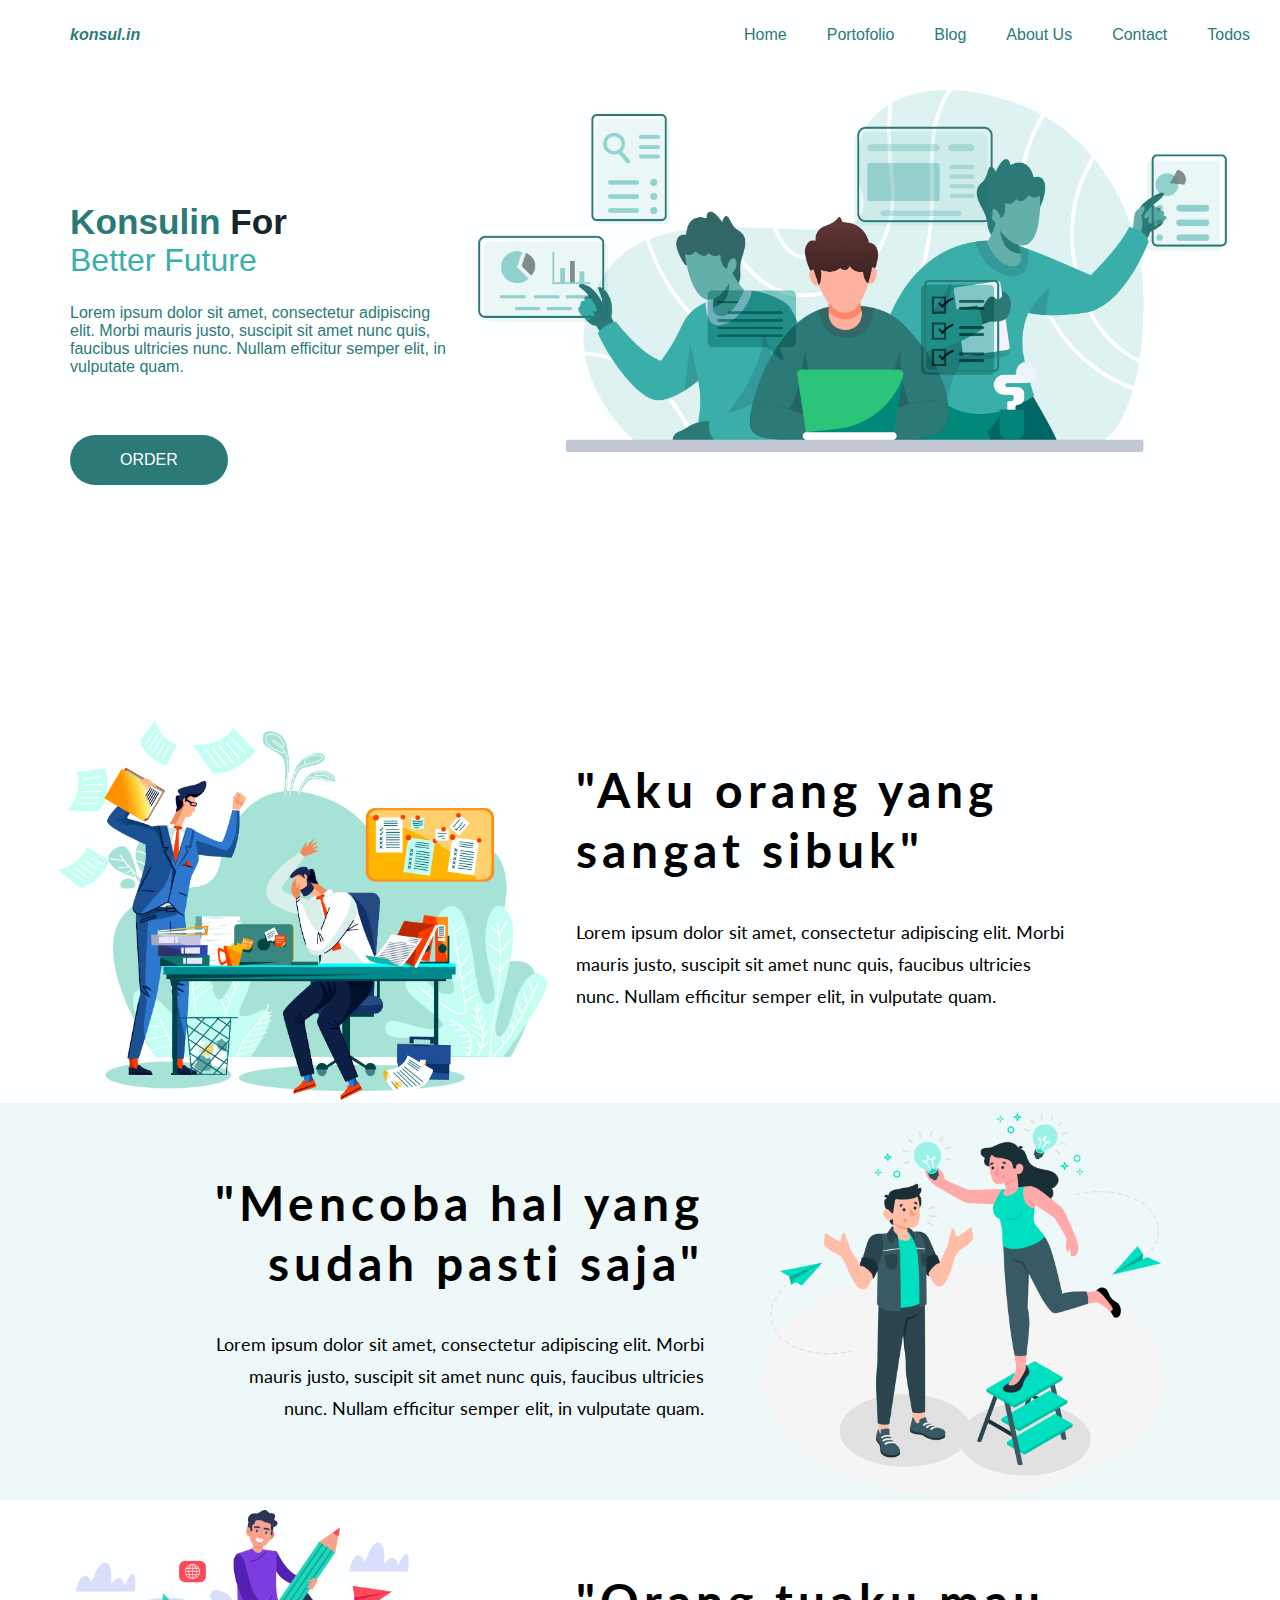
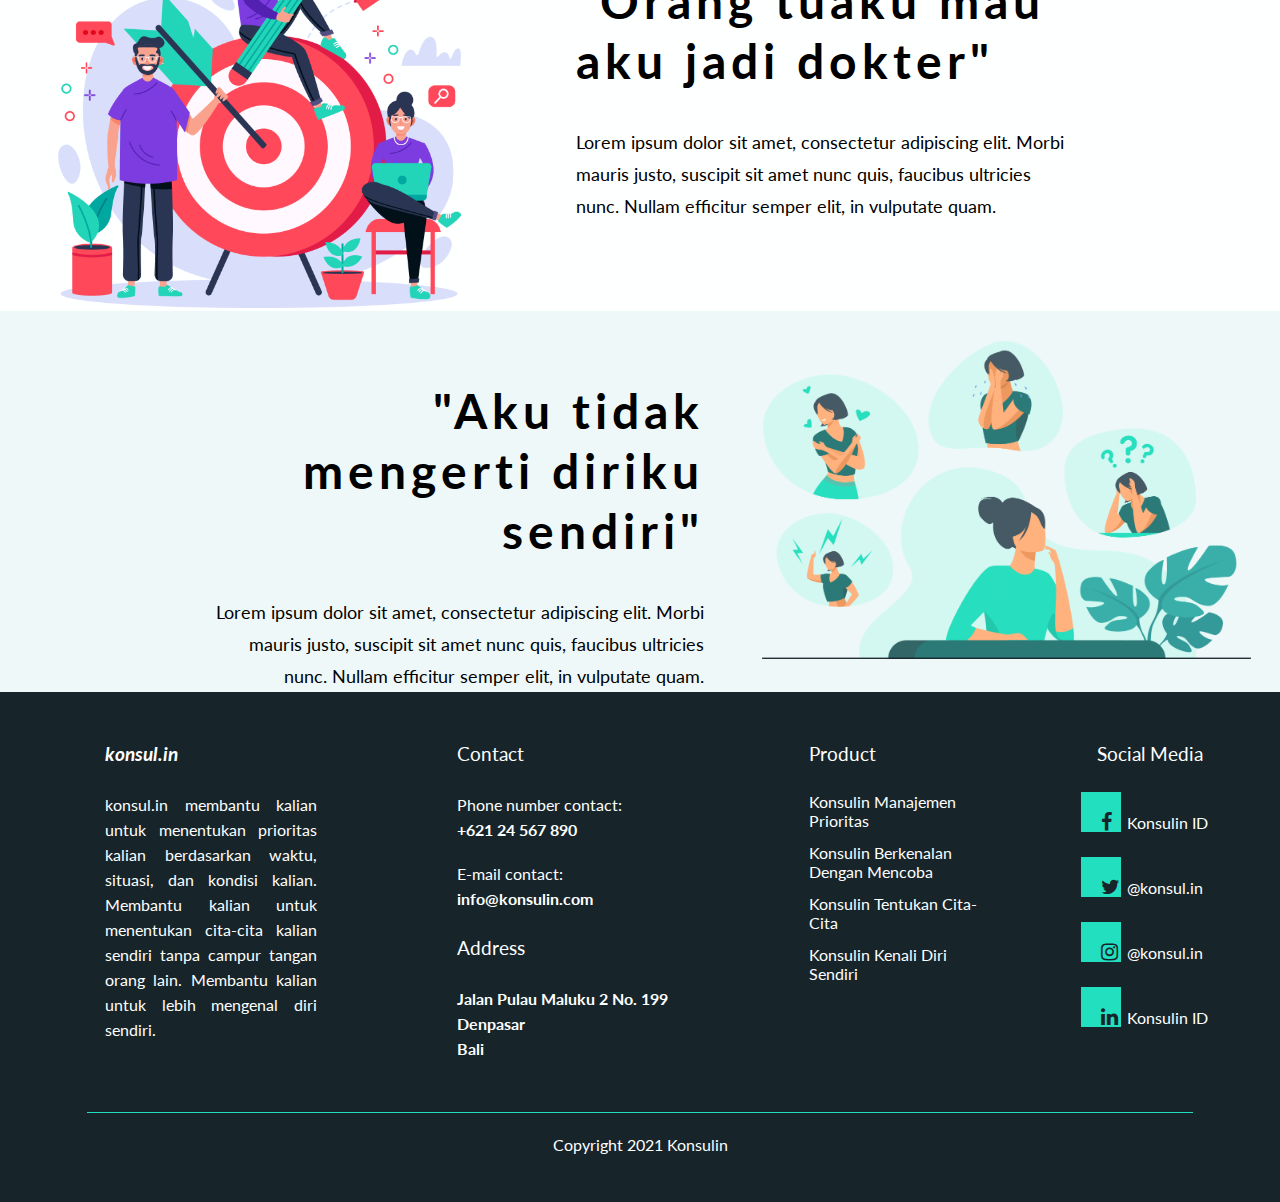
<file: index.html>
<!DOCTYPE html>
<html>
    <head>
        <title>Konsulin</title>
        <link rel="stylesheet" href="assets/styles/style.css">
        <link href="https://fonts.googleapis.com/css2?family=Open+Sans&display=swap" rel="stylesheet">
        <link rel="stylesheet" href="https://cdnjs.cloudflare.com/ajax/libs/font-awesome/4.7.0/css/font-awesome.min.css">
        <link href="https://fonts.googleapis.com/css2?family=Lato&display=swap" rel="stylesheet">
        <meta name="viewport" content="width=device-width, initial-scale=1">
    </head>
    <body>
        <!-- The Modal -->
        <div id="myModal" class="modal">
            <!-- Modal content -->
                <div class="modal-content">
                    <span class="close">&times;</span>
                    <h1 class="popup-title">FLASH SALE</h1>
                    <div class="container-card">
                        <div class="card">
                            <div class="card-image">
                                <img src="assets/images/priority.png">
                            </div>
                            <div class="card-section">
                                <h3>Konsulin Manajemen Prioritas</h3>
                                <br>
                                <p>
                                    Pertemuan 2x Seminggu Selama 1 Bulan
                                </p>
                                <p>
                                    Harga Rp. 199.990
                                </p>
                            </div>
                            <div class="card-button">
                                <p>Order Sekarang</p>
                            </div>
                        </div>
                        <div class="card">
                            <div class="card-image">
                                <img src="assets/images/magic-ball.png">
                            </div>
                            <div class="card-section">
                                <h3>Konsulin Penyusunan Masa Depan</h3>
                                <br>
                                <p>
                                    Pertemuan 2x Seminggu Selama 1 Bulan
                                </p>
                                <p>
                                    Harga Rp. 199.990
                                </p>
                            </div>
                            <div class="card-button">
                                <p>Order Sekarang</p>
                            </div>
                        </div>
                        <div class="card">
                            <div class="card-image">
                                <img src="assets/images/mirror.png">
                            </div>
                            <div class="card-section">
                                <h3>Konsulin Pengenalan Diri</h3>
                                <br>
                                <p>
                                    Pertemuan 2x Seminggu Selama 1 Bulan
                                </p>
                                <p>
                                    Harga Rp. 199.990
                                </p>
                            </div>
                            <div class="card-button">
                                <p>Order Sekarang</p>
                            </div>
                        </div>
                    </div>
                </div>
        </div>
  
  </div>
        <header>
            <nav class="navbar">
                <span class="hamburger-icon" id="hamburger-icon-id">
                    <i class="fa fa-bars"></i>
                </span>
                <a href="#" class="logo-company"><em><strong>konsul.in</strong></em></a>
                <ul class="main-nav" id="main-nav-id">
                    <li>
                        <a href="index.html" class="nav-links">Home</a>
                    </li>
                    <li>
                        <a href="portofolio.html" class="nav-links">Portofolio</a>
                    </li>
                    <li>
                        <a href="blog.html"class="nav-links">Blog</a>
                    </li>
                    <li>
                        <a href="about-us.html" class="nav-links">About Us</a>
                    </li>
                    <li>
                        <a href="contact-us.html" class="nav-links">Contact</a>
                    </li>
                    <li>
                        <a href="todos-app.html"class="nav-links">Todos</a>
                    </li>
                </ul>
            </nav>
            <div class="jumbotron">
                <div class="container-column">
                    <div class="column-content">
                        <p class="title-header">Konsulin <span class="tosca-color">For</span></p>
                        <p class="title-header font-tipis tosca-light-color">Better Future</p>
                        <p>Lorem ipsum dolor sit amet, consectetur adipiscing elit. Morbi mauris justo, suscipit 
                            sit amet nunc quis, faucibus ultricies nunc. Nullam efficitur semper elit, in vulputate quam. 
                        </p>
                    </div>
                    <div class="column-button">
                        <button class="button" id="btn-order">ORDER</button>
                    </div>
                </div>
                <div class="image-jumbotron">
                    <img src="assets/images/multitask-header-image.png" alt="Header Image" class="img-header">
                </div>
            </div>
        </header>

        <main> 
            <div class="container-problem">
                <article class="problem-article-odd">
                    <div class="problem-article-odd-image">
                        <img class="image-main-problem image-main-problem-bigger" src="assets/images/busy-people.png" alt="Orang yang sibuk">
                    </div> 
                    <div class="problem-article-odd-content">
                        <div class="title-section">
                            <p class="title-header bigger-text">"Aku orang yang sangat sibuk"</p>
                        </div>
                        <div class="content-section">
                            <p>Lorem ipsum dolor sit amet, consectetur adipiscing elit. Morbi mauris justo, suscipit 
                                sit amet nunc quis, faucibus ultricies nunc. Nullam efficitur semper elit, in vulputate quam. 
                            </p>
                        </div>
                    </div>
                </article>
    
                <article class="problem-article-even"> 
                    <div class="problem-article-even-content">
                        <div class="title-section">
                            <p class="title-header bigger-text">"Mencoba hal yang sudah pasti saja"</p>
                        </div>
                        <div class="content-section">
                            <p>Lorem ipsum dolor sit amet, consectetur adipiscing elit. Morbi mauris justo, suscipit 
                                sit amet nunc quis, faucibus ultricies nunc. Nullam efficitur semper elit, in vulputate quam. 
                            </p>
                        </div>
                    </div>
                    <div class="problem-article-even-image">
                        <img class="image-main-problem" src="assets/images/afraid-people.png" alt="Orang yang penakut">
                    </div> 
                </article>
    
                <article class="problem-article-odd"> 
                    <div class="problem-article-odd-image">
                        <img class="image-main-problem" src="assets/images/our-goal.png" alt="Orang menentukan mimpi">
                    </div> 
                    <div class="problem-article-odd-content">
                        <div class="title-section">
                            <p class="title-header bigger-text">"Orang tuaku mau aku jadi dokter"</p>
                        </div>
                        <div class="content-section">
                            <p>Lorem ipsum dolor sit amet, consectetur adipiscing elit. Morbi mauris justo, suscipit 
                                sit amet nunc quis, faucibus ultricies nunc. Nullam efficitur semper elit, in vulputate quam. 
                            </p>
                        </div>
                    </div>
                </article>
                
                <article class="problem-article-even"> 
                    <div class="problem-article-even-content">
                        <div class="title-section">
                            <p class="title-header bigger-text">"Aku tidak mengerti diriku sendiri"</p>
                        </div>
                        <div class="content-section">
                            <p>Lorem ipsum dolor sit amet, consectetur adipiscing elit. Morbi mauris justo, suscipit 
                                sit amet nunc quis, faucibus ultricies nunc. Nullam efficitur semper elit, in vulputate quam. 
                            </p>
                        </div>
                    </div>
                    <div class="problem-article-even-image">
                        <img class="image-main-problem image-main-problem-bigger" src="assets/images/who-i-am-1.png" alt="Orang tidak mengenali dirinya sendiri">
                    </div> 
                </article>
            </div>
        </main>

        <footer>
            <div class="container-header-flex" id="contact-us">
                <div class="footer-about-contact">
                    <div class="flex-row">
                        <div class="card-section">
                            <h3 class="white-color logo-company"><em><strong>konsul.in</strong></em></h3>
                            <br>
                            <p>
                                konsul.in membantu kalian untuk menentukan prioritas kalian berdasarkan waktu, situasi, dan 
                                kondisi kalian. Membantu kalian untuk menentukan cita-cita kalian sendiri tanpa campur tangan 
                                orang lain. Membantu kalian untuk lebih mengenal diri sendiri.
                            </p>
                        </div>
                    </div>
                    <div class="flex-row">
                        <div class="card-section">
                            <h3 class="white-color logo-company">Contact</h3>
                            <br>
                            <p>Phone number contact:</p>
                            <p><strong>+621 24 567 890</strong></p>
                            <br>
                            <p>E-mail contact:</p>
                            <p><strong>info@konsulin.com</strong></p>
                            <h3 class="white-color logo-company">Address</h3>
                            <br>
                            <p><strong>Jalan Pulau Maluku 2 No. 199</strong></p>
                            <p><strong>Denpasar</strong></p>
                            <p><strong>Bali</strong></p>
                        </div>
                    </div>
                </div>
                <div class="footer-product-sosmed">
                    <div class="flex-row">
                        <div class="card-section">
                            <h3 class="white-color logo-company">Product</h3>
                            <br>
                            <ul class="product-list">
                                <li>
                                    <a href="#">Konsulin Manajemen Prioritas</a>
                                </li>
                                <li>
                                    <a href="#">Konsulin Berkenalan Dengan Mencoba</a>
                                </li>
                                <li>
                                    <a href="#">Konsulin Tentukan Cita-Cita</a>
                                </li>
                                <li>
                                    <a href="#">Konsulin Kenali Diri Sendiri</a>
                                </li>
                            </ul>
                        </div>
                    </div>
                    <div class="flex-row">
                        <div class="card-section">
                            <h3 class="white-color logo-company">Social Media</h3>
                            <div class="footer-icon">
                                <a href="#" class="footers-icon"><i class="fa fa-facebook"></i> Konsulin ID</a>
                                <a href="#" class="footers-icon"><i class="fa fa-twitter"></i> @konsul.in</a>
                                <a href="#" class="footers-icon"><i class="fa fa-instagram"></i> @konsul.in</a>
                                <a href="#" class="footers-icon"><i class="fa fa-linkedin"></i> Konsulin ID</a>
                            </div>
                            <div class="footer-icon-mobile">
                                <a href="#" class="footers-icon"><i class="fa fa-facebook"></i></a>
                                <a href="#" class="footers-icon"><i class="fa fa-twitter"></i></a>
                                <a href="#" class="footers-icon"><i class="fa fa-instagram"></i></a>
                                <a href="#" class="footers-icon"><i class="fa fa-linkedin"></i></a>
                            </div>
                        </div>
                         
                    </div>
                </div>
            </div>
            <div class="bottom-footer">
                <div class="border-top">
                    <p>Copyright 2021 Konsulin</p>
                </div>
            </div> 
        </footer>
    <script src="assets/script/script.js"></script>
    </body>
</html>
</file>
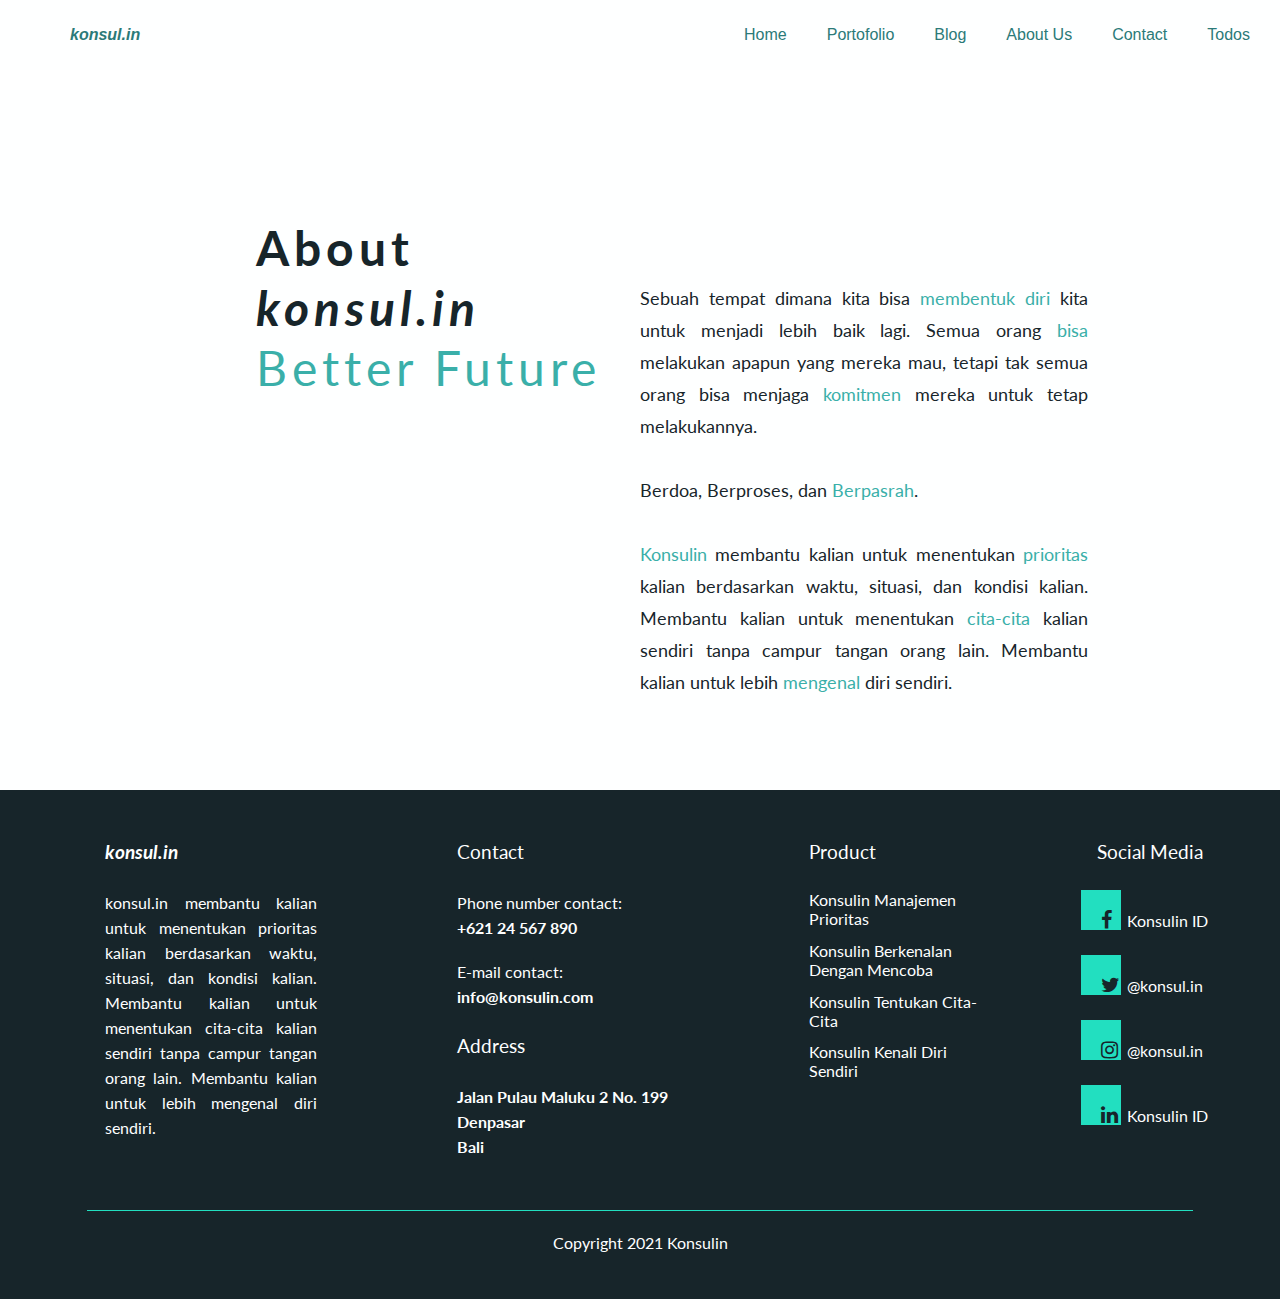
<file: about-us.html>
<!DOCTYPE html>
<html>
    <head>
        <title>Konsulin</title>
        <link rel="stylesheet" href="assets/styles/style.css">
        <link href="https://fonts.googleapis.com/css2?family=Open+Sans&display=swap" rel="stylesheet">
        <link rel="stylesheet" href="https://cdnjs.cloudflare.com/ajax/libs/font-awesome/4.7.0/css/font-awesome.min.css">
        <link href="https://fonts.googleapis.com/css2?family=Lato&display=swap" rel="stylesheet">
        <meta name="viewport" content="width=device-width, initial-scale=1">
    </head>
    <body>
        <header>
            <nav class="navbar">
                <span class="hamburger-icon" id="hamburger-icon-id">
                    <i class="fa fa-bars"></i>
                </span>
                <a href="#" class="logo-company"><em><strong>konsul.in</strong></em></a>
                <ul class="main-nav" id="main-nav-id">
                    <li>
                        <a href="index.html" class="nav-links">Home</a>
                    </li>
                    <li>
                        <a href="portofolio.html" class="nav-links">Portofolio</a>
                    </li>
                    <li>
                        <a href="blog.html"class="nav-links">Blog</a>
                    </li>
                    <li>
                        <a href="about-us.html" class="nav-links">About Us</a>
                    </li>
                    <li>
                        <a href="contact-us.html" class="nav-links">Contact</a>
                    </li>
                    <li>
                        <a href="todos-app.html"class="nav-links">Todos</a>
                    </li>
                </ul>
            </nav>
        </header>
        <main>
            <div class="about-container">
                <div class="title-section">
                    <p class="title-header tosca-color bigger-text">About <br><em>konsul.in</em></p>
                    <p class="title-header font-tipis tosca-light-color bigger-text">Better Future</p>
                </div>
                <div class="content-section">
                    <p class="tosca-color">
                        Sebuah tempat dimana kita bisa <span class="tosca-light-color">membentuk diri</span> kita untuk 
                        menjadi lebih baik lagi. Semua orang <span class="tosca-light-color">bisa</span> melakukan apapun 
                        yang mereka mau, tetapi tak semua orang bisa menjaga <span class="tosca-light-color">komitmen</span> 
                        mereka untuk tetap melakukannya. 
                    </p>
                    <br>
                    <p class="tosca-color">
                        Berdoa, Berproses, dan <span class="tosca-light-color">Berpasrah</span>.
                    </p>
                    <br>
                    <p class="tosca-color">
                        <span class="tosca-light-color">Konsulin</span> membantu kalian untuk menentukan <span class="tosca-light-color">
                        prioritas</span> kalian berdasarkan waktu, situasi, dan kondisi kalian. Membantu kalian untuk menentukan 
                        <span class="tosca-light-color">cita-cita</span> kalian sendiri tanpa campur tangan orang lain. 
                        Membantu kalian untuk lebih <span class="tosca-light-color">mengenal</span> diri sendiri.
                    </p>
                </div>
            </div>
        </main>
        <footer>
            <div class="container-header-flex" id="contact-us">
                <div class="footer-about-contact">
                    <div class="flex-row">
                        <div class="card-section">
                            <h3 class="white-color logo-company"><em><strong>konsul.in</strong></em></h3>
                            <br>
                            <p>
                                konsul.in membantu kalian untuk menentukan prioritas kalian berdasarkan waktu, situasi, dan 
                                kondisi kalian. Membantu kalian untuk menentukan cita-cita kalian sendiri tanpa campur tangan 
                                orang lain. Membantu kalian untuk lebih mengenal diri sendiri.
                            </p>
                        </div>
                    </div>
                    <div class="flex-row">
                        <div class="card-section">
                            <h3 class="white-color logo-company">Contact</h3>
                            <br>
                            <p>Phone number contact:</p>
                            <p><strong>+621 24 567 890</strong></p>
                            <br>
                            <p>E-mail contact:</p>
                            <p><strong>info@konsulin.com</strong></p>
                            <h3 class="white-color logo-company">Address</h3>
                            <br>
                            <p><strong>Jalan Pulau Maluku 2 No. 199</strong></p>
                            <p><strong>Denpasar</strong></p>
                            <p><strong>Bali</strong></p>
                        </div>
                    </div>
                </div>
                <div class="footer-product-sosmed">
                    <div class="flex-row">
                        <div class="card-section">
                            <h3 class="white-color logo-company">Product</h3>
                            <br>
                            <ul class="product-list">
                                <li>
                                    <a href="#">Konsulin Manajemen Prioritas</a>
                                </li>
                                <li>
                                    <a href="#">Konsulin Berkenalan Dengan Mencoba</a>
                                </li>
                                <li>
                                    <a href="#">Konsulin Tentukan Cita-Cita</a>
                                </li>
                                <li>
                                    <a href="#">Konsulin Kenali Diri Sendiri</a>
                                </li>
                            </ul>
                        </div>
                    </div>
                    <div class="flex-row">
                        <div class="card-section">
                            <h3 class="white-color logo-company">Social Media</h3>
                            <div class="footer-icon">
                                <a href="#" class="footers-icon"><i class="fa fa-facebook"></i> Konsulin ID</a>
                                <a href="#" class="footers-icon"><i class="fa fa-twitter"></i> @konsul.in</a>
                                <a href="#" class="footers-icon"><i class="fa fa-instagram"></i> @konsul.in</a>
                                <a href="#" class="footers-icon"><i class="fa fa-linkedin"></i> Konsulin ID</a>
                            </div>
                            <div class="footer-icon-mobile">
                                <a href="#" class="footers-icon"><i class="fa fa-facebook"></i></a>
                                <a href="#" class="footers-icon"><i class="fa fa-twitter"></i></a>
                                <a href="#" class="footers-icon"><i class="fa fa-instagram"></i></a>
                                <a href="#" class="footers-icon"><i class="fa fa-linkedin"></i></a>
                            </div>
                        </div>
                         
                    </div>
                </div>
            </div>
            <div class="bottom-footer">
                <div class="border-top">
                    <p>Copyright 2021 Konsulin</p>
                </div>
            </div> 
        </footer>
    <script src="assets/script/script.js"></script>
    </body>
</html>
</file>
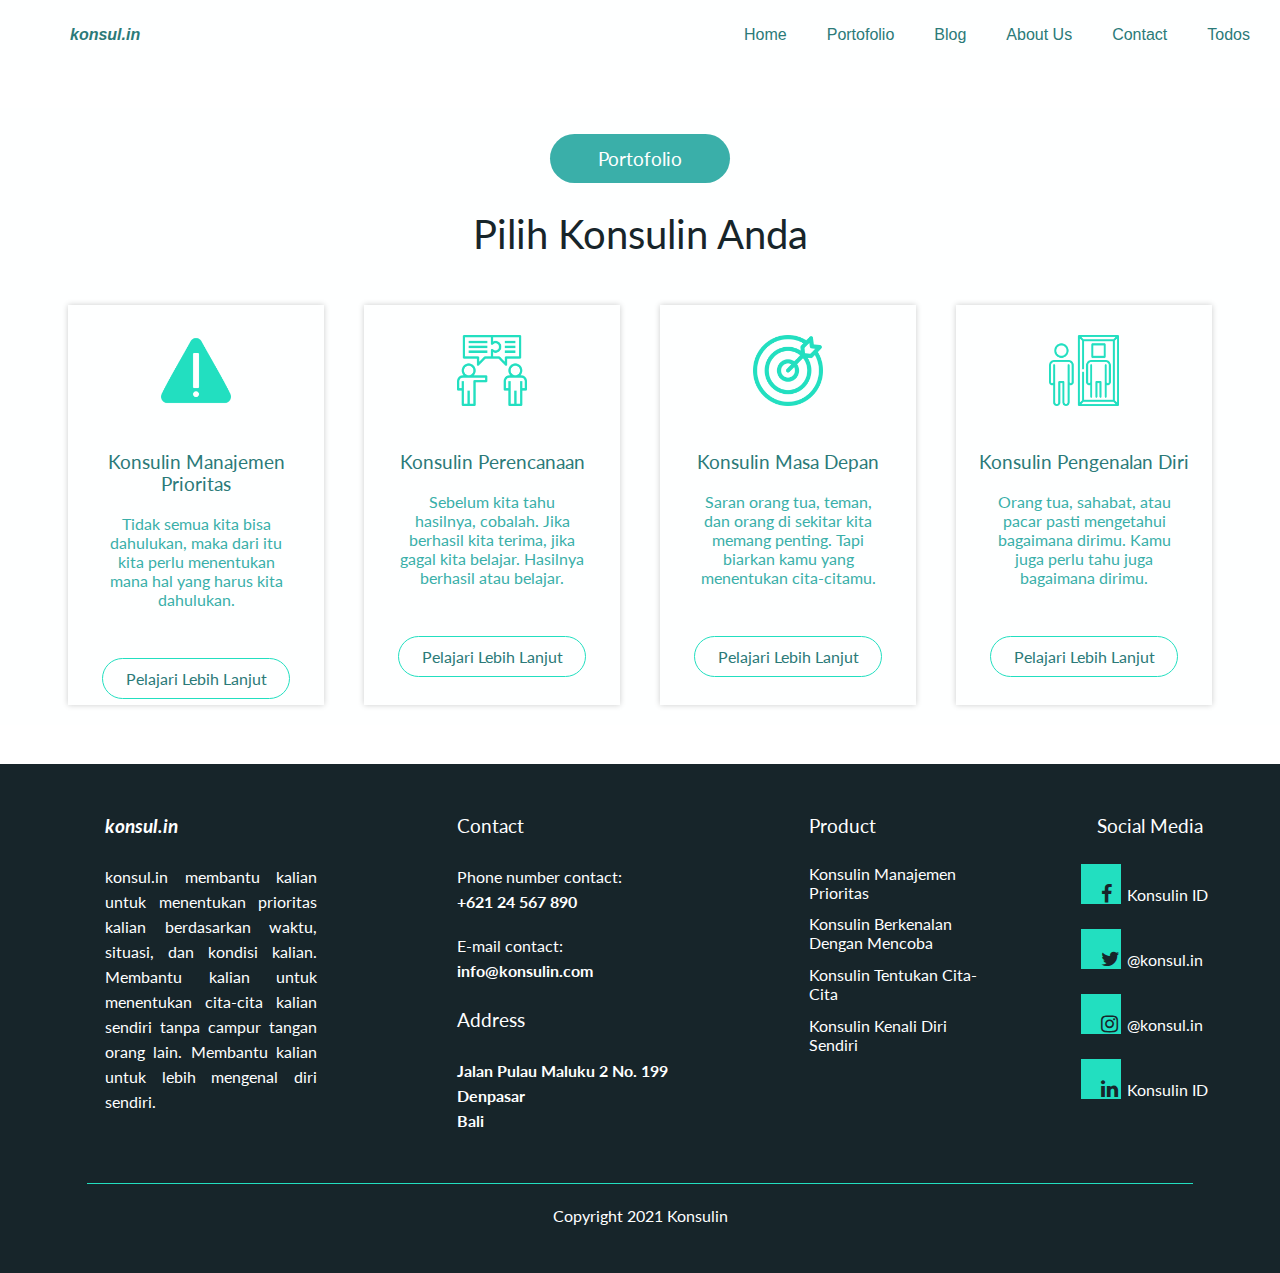
<file: portofolio.html>
<!DOCTYPE html>
<html>
    <head>
        <title>Konsulin</title>
        <link rel="stylesheet" href="assets/styles/style.css">
        <link href="https://fonts.googleapis.com/css2?family=Open+Sans&display=swap" rel="stylesheet">
        <link rel="stylesheet" href="https://cdnjs.cloudflare.com/ajax/libs/font-awesome/4.7.0/css/font-awesome.min.css">
        <link href="https://fonts.googleapis.com/css2?family=Lato&display=swap" rel="stylesheet">
        <meta name="viewport" content="width=device-width, initial-scale=1">
    </head>
    <body>
        <header>
            <nav class="navbar">
                <span class="hamburger-icon" id="hamburger-icon-id">
                    <i class="fa fa-bars"></i>
                </span>
                <a href="#" class="logo-company"><em><strong>konsul.in</strong></em></a>
                <ul class="main-nav" id="main-nav-id">
                    <li>
                        <a href="index.html" class="nav-links">Home</a>
                    </li>
                    <li>
                        <a href="portofolio.html" class="nav-links">Portofolio</a>
                    </li>
                    <li>
                        <a href="blog.html"class="nav-links">Blog</a>
                    </li>
                    <li>
                        <a href="about-us.html" class="nav-links">About Us</a>
                    </li>
                    <li>
                        <a href="contact-us.html" class="nav-links">Contact</a>
                    </li>
                    <li>
                        <a href="todos-app.html"class="nav-links">Todos</a>
                    </li>
                </ul>
            </nav>
        </header>
        <main>
            <div class="meet-guide" id="meet-guide-id">
                <article class="meet-guide-article">
                    <div class="title-article">
                        <p class="title-button font-tipis small-text white-color">Portofolio</p>
                    </div>
                    <div class="title-meet-guide">
                        <p class="center-paragraph font-tipis bigger-text tosca-color">Pilih Konsulin Anda</p>
                    </div>
                    <div class="container-card">
                        <div class="card">
                            <div class="card-image">
                                <img src="assets/images/attention.png">
                            </div>
                            <div class="card-section">
                                <h3> Konsulin Manajemen Prioritas</h3>
                                <br>
                                <p>
                                    Tidak semua kita bisa dahulukan, maka dari itu kita perlu menentukan 
                                    mana hal yang harus kita dahulukan.
                                </p>
                            </div>
                            <div class="card-button">
                                <p>Pelajari Lebih Lanjut</p>
                            </div>
                        </div>
                        <div class="card">
                            <div class="card-image">
                                <img src="assets/images/argument.png">
                            </div>
                            <div class="card-section">
                                <h3>Konsulin Perencanaan</h3>
                                <br>
                                <p>
                                    Sebelum kita tahu hasilnya, cobalah. Jika berhasil kita terima, jika gagal kita belajar. 
                                    Hasilnya berhasil atau belajar.
                                </p>
                            </div>
                            <div class="card-button">
                                <p>Pelajari Lebih Lanjut</p>
                            </div>
                        </div>
                        <div class="card">
                            <div class="card-image">
                                <img src="assets/images/target.png">
                            </div>
                            <div class="card-section">
                                <h3>Konsulin Masa Depan</h3>
                                <br>
                                <p>
                                    Saran orang tua, teman, dan orang di sekitar kita memang penting. 
                                    Tapi biarkan kamu yang menentukan cita-citamu.
                                </p>
                            </div>
                            <div class="card-button">
                                <p>Pelajari Lebih Lanjut</p>
                            </div>
                        </div>
                        <div class="card">
                            <div class="card-image">
                                <img src="assets/images/reflection.png">
                            </div>
                            <div class="card-section">
                                <h3>Konsulin Pengenalan Diri</h3>
                                <br>
                                <p>
                                    Orang tua, sahabat, atau pacar pasti mengetahui bagaimana dirimu. 
                                    Kamu juga perlu tahu juga bagaimana dirimu.
                                </p>
                            </div>
                            <div class="card-button">
                                <p>Pelajari Lebih Lanjut</p>
                            </div>     
                        </div>
                    </div>
                </article>
            </div>
        </main>
        <footer>
            <div class="container-header-flex" id="contact-us">
                <div class="footer-about-contact">
                    <div class="flex-row">
                        <div class="card-section">
                            <h3 class="white-color logo-company"><em><strong>konsul.in</strong></em></h3>
                            <br>
                            <p>
                                konsul.in membantu kalian untuk menentukan prioritas kalian berdasarkan waktu, situasi, dan 
                                kondisi kalian. Membantu kalian untuk menentukan cita-cita kalian sendiri tanpa campur tangan 
                                orang lain. Membantu kalian untuk lebih mengenal diri sendiri.
                            </p>
                        </div>
                    </div>
                    <div class="flex-row">
                        <div class="card-section">
                            <h3 class="white-color logo-company">Contact</h3>
                            <br>
                            <p>Phone number contact:</p>
                            <p><strong>+621 24 567 890</strong></p>
                            <br>
                            <p>E-mail contact:</p>
                            <p><strong>info@konsulin.com</strong></p>
                            <h3 class="white-color logo-company">Address</h3>
                            <br>
                            <p><strong>Jalan Pulau Maluku 2 No. 199</strong></p>
                            <p><strong>Denpasar</strong></p>
                            <p><strong>Bali</strong></p>
                        </div>
                    </div>
                </div>
                <div class="footer-product-sosmed">
                    <div class="flex-row">
                        <div class="card-section">
                            <h3 class="white-color logo-company">Product</h3>
                            <br>
                            <ul class="product-list">
                                <li>
                                    <a href="#">Konsulin Manajemen Prioritas</a>
                                </li>
                                <li>
                                    <a href="#">Konsulin Berkenalan Dengan Mencoba</a>
                                </li>
                                <li>
                                    <a href="#">Konsulin Tentukan Cita-Cita</a>
                                </li>
                                <li>
                                    <a href="#">Konsulin Kenali Diri Sendiri</a>
                                </li>
                            </ul>
                        </div>
                    </div>
                    <div class="flex-row">
                        <div class="card-section">
                            <h3 class="white-color logo-company">Social Media</h3>
                            <div class="footer-icon">
                                <a href="#" class="footers-icon"><i class="fa fa-facebook"></i> Konsulin ID</a>
                                <a href="#" class="footers-icon"><i class="fa fa-twitter"></i> @konsul.in</a>
                                <a href="#" class="footers-icon"><i class="fa fa-instagram"></i> @konsul.in</a>
                                <a href="#" class="footers-icon"><i class="fa fa-linkedin"></i> Konsulin ID</a>
                            </div>
                            <div class="footer-icon-mobile">
                                <a href="#" class="footers-icon"><i class="fa fa-facebook"></i></a>
                                <a href="#" class="footers-icon"><i class="fa fa-twitter"></i></a>
                                <a href="#" class="footers-icon"><i class="fa fa-instagram"></i></a>
                                <a href="#" class="footers-icon"><i class="fa fa-linkedin"></i></a>
                            </div>
                        </div>
                         
                    </div>
                </div>
            </div>
            <div class="bottom-footer">
                <div class="border-top">
                    <p>Copyright 2021 Konsulin</p>
                </div>
            </div> 
        </footer>
    <script src="assets/script/script.js"></script>
    </body>
</html>
</file>
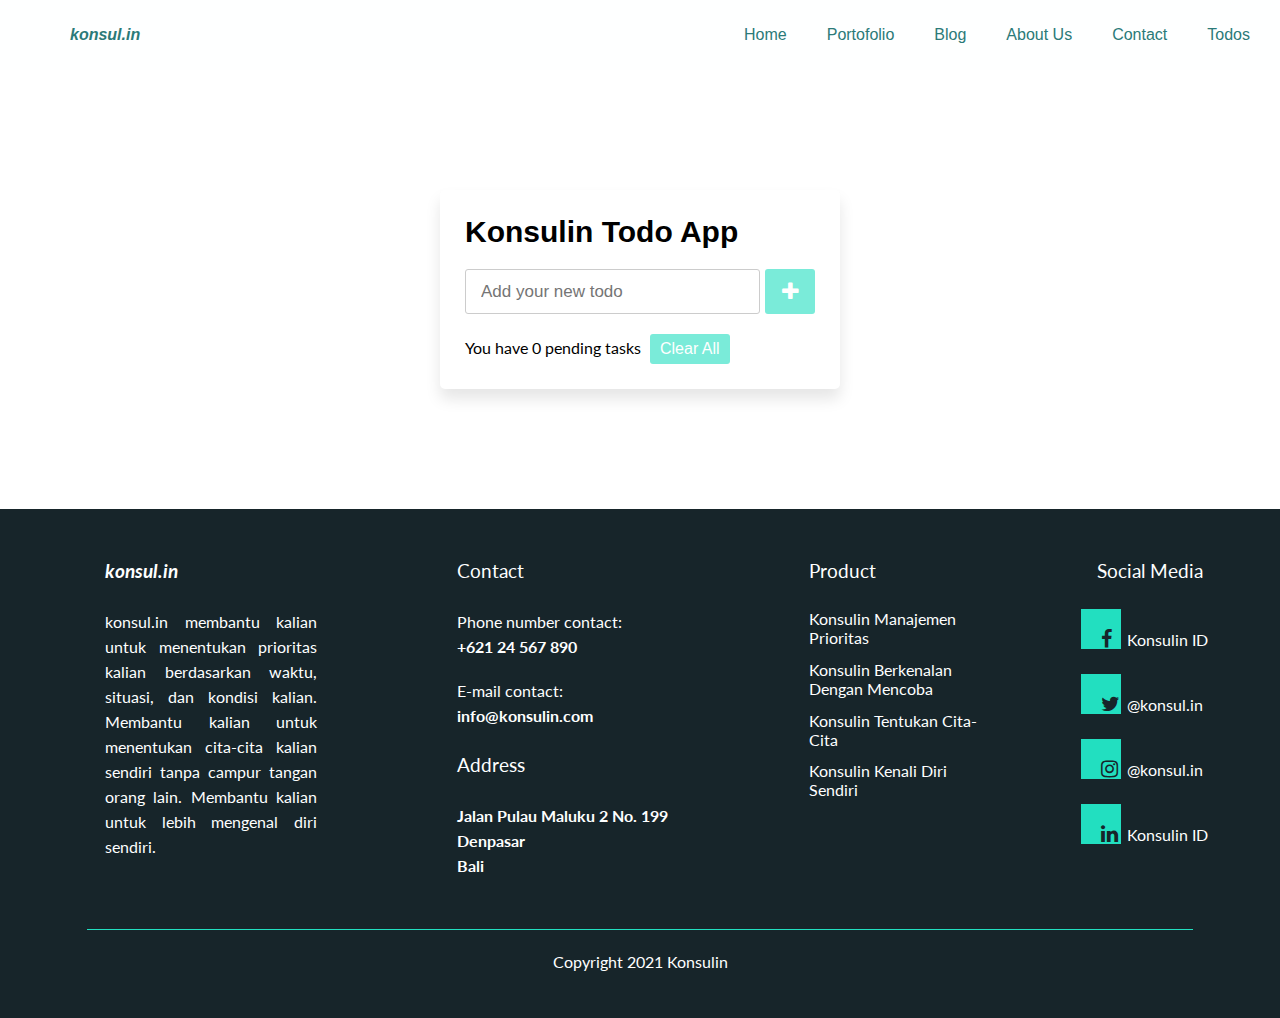
<file: todos-app.html>
<!DOCTYPE html>
<html>
    <head>
        <title>Konsulin</title>
        <link rel="stylesheet" href="assets/styles/style.css">
        <link href="https://fonts.googleapis.com/css2?family=Open+Sans&display=swap" rel="stylesheet">
        <link rel="stylesheet" href="https://cdnjs.cloudflare.com/ajax/libs/font-awesome/4.7.0/css/font-awesome.min.css">
        <link href="https://fonts.googleapis.com/css2?family=Lato&display=swap" rel="stylesheet">
        <meta name="viewport" content="width=device-width, initial-scale=1">
    </head>
    <body>
        <header>
            <nav class="navbar">
                <span class="hamburger-icon" id="hamburger-icon-id">
                    <i class="fa fa-bars"></i>
                </span>
                <a href="#" class="logo-company"><em><strong>konsul.in</strong></em></a>
                <ul class="main-nav" id="main-nav-id">
                    <li>
                        <a href="index.html" class="nav-links">Home</a>
                    </li>
                    <li>
                        <a href="portofolio.html" class="nav-links">Portofolio</a>
                    </li>
                    <li>
                        <a href="blog.html"class="nav-links">Blog</a>
                    </li>
                    <li>
                        <a href="about-us.html" class="nav-links">About Us</a>
                    </li>
                    <li>
                        <a href="contact-us.html" class="nav-links">Contact</a>
                    </li>
                    <li>
                        <a href="todos-app.html"class="nav-links">Todos</a>
                    </li>
                </ul>
            </nav>
        </header>
        <main>
            <!-- <h3 class="popup-title">Konsulin Todo App</h3> -->
            <div class="wrapper">
                <header>Konsulin Todo App</header>
                <div class="inputField">
                  <input type="text" placeholder="Add your new todo">
                  <button><i class="fa fa-plus"></i></button>
                </div>
                <ul class="todoList">
                  <!-- data are comes from local storage -->
                </ul>
                <div class="footer-todo">
                  <span>You have <span class="pendingTasks"></span> pending tasks</span>
                  <button>Clear All</button>
                </div>
              </div>
        </main>
        <footer>
            <div class="container-header-flex" id="contact-us">
                <div class="footer-about-contact">
                    <div class="flex-row">
                        <div class="card-section">
                            <h3 class="white-color logo-company"><em><strong>konsul.in</strong></em></h3>
                            <br>
                            <p>
                                konsul.in membantu kalian untuk menentukan prioritas kalian berdasarkan waktu, situasi, dan 
                                kondisi kalian. Membantu kalian untuk menentukan cita-cita kalian sendiri tanpa campur tangan 
                                orang lain. Membantu kalian untuk lebih mengenal diri sendiri.
                            </p>
                        </div>
                    </div>
                    <div class="flex-row">
                        <div class="card-section">
                            <h3 class="white-color logo-company">Contact</h3>
                            <br>
                            <p>Phone number contact:</p>
                            <p><strong>+621 24 567 890</strong></p>
                            <br>
                            <p>E-mail contact:</p>
                            <p><strong>info@konsulin.com</strong></p>
                            <h3 class="white-color logo-company">Address</h3>
                            <br>
                            <p><strong>Jalan Pulau Maluku 2 No. 199</strong></p>
                            <p><strong>Denpasar</strong></p>
                            <p><strong>Bali</strong></p>
                        </div>
                    </div>
                </div>
                <div class="footer-product-sosmed">
                    <div class="flex-row">
                        <div class="card-section">
                            <h3 class="white-color logo-company">Product</h3>
                            <br>
                            <ul class="product-list">
                                <li>
                                    <a href="#">Konsulin Manajemen Prioritas</a>
                                </li>
                                <li>
                                    <a href="#">Konsulin Berkenalan Dengan Mencoba</a>
                                </li>
                                <li>
                                    <a href="#">Konsulin Tentukan Cita-Cita</a>
                                </li>
                                <li>
                                    <a href="#">Konsulin Kenali Diri Sendiri</a>
                                </li>
                            </ul>
                        </div>
                    </div>
                    <div class="flex-row">
                        <div class="card-section">
                            <h3 class="white-color logo-company">Social Media</h3>
                            <div class="footer-icon">
                                <a href="#" class="footers-icon"><i class="fa fa-facebook"></i> Konsulin ID</a>
                                <a href="#" class="footers-icon"><i class="fa fa-twitter"></i> @konsul.in</a>
                                <a href="#" class="footers-icon"><i class="fa fa-instagram"></i> @konsul.in</a>
                                <a href="#" class="footers-icon"><i class="fa fa-linkedin"></i> Konsulin ID</a>
                            </div>
                            <div class="footer-icon-mobile">
                                <a href="#" class="footers-icon"><i class="fa fa-facebook"></i></a>
                                <a href="#" class="footers-icon"><i class="fa fa-twitter"></i></a>
                                <a href="#" class="footers-icon"><i class="fa fa-instagram"></i></a>
                                <a href="#" class="footers-icon"><i class="fa fa-linkedin"></i></a>
                            </div>
                        </div>
                         
                    </div>
                </div>
            </div>
            <div class="bottom-footer">
                <div class="border-top">
                    <p>Copyright 2021 Konsulin</p>
                </div>
            </div> 
        </footer>
    <script src="assets/script/todos.js"></script>
    </body>
</html>
</file>
<file: assets/styles/style.css>
@import url('https://fonts.googleapis.com/css2?family=Poppins:wght@200;300;400;500;600;700&display=swap');
*{
    box-sizing: border-box;
    padding: 0;
    margin: 0;
}

body{
    font-family: 'Lato', Arial, Helvetica, sans-serif;
}

header{
    font-family: 'Open-Sans', Arial, Helvetica, sans-serif;
}


.navbar{
    font-size: 16px;
    background-color: #feffff;
    padding-bottom: 15px;
    margin-bottom: 20px;
}

.main-nav{
    list-style-type: none;
    display: none;
}

.logo-company,
.nav-links{
    text-decoration: none;
    color: #2B7A78;
}

.main-nav li{
    text-align: center;
    margin: 30px auto;
}

.logo-company{
    display: inline-block;
    margin-top: 20px;
    margin-left: 70px;
}

.hamburger-icon{
    position: absolute;
    right: 20px;
    top: 15px;
    cursor: pointer;
    color: #2B7A78;
    font-size: 24px;
}

.active{
    display: block;
}

.jumbotron{
    display: flex;
    flex-direction: row;
    color: #2B7A78;
    background-color: #feffff;
}

.tosca-color{
    color: #17252A
}

.tosca-light-color{
    color: #3AAFA9
}

.tosca-color-medium{
    color: #2B7A78;
}

.popup-title{
    font-size: 48px;
    text-align: center;
}

.white-color{
    color: #feffff;
}

.container-column{
    flex-basis: 35%;
    display: flex;
    flex-direction: column;
    height: 500px;

    /*background-color: tomato;*/
}

.column-content{
    flex-basis: 65%;
    align-items: center;
    padding-top: 25%;

    /*background-color: violet;*/
}

.column-button{
    flex-basis: 35%;
    height: 100px;
    
    /*background-color: aqua;*/
}

.image-jumbotron{
    flex-basis: 65%;
}

.jumbotron .column-content p{
    margin-left: 70px;
}

.title-header{
    font-size: 2.2em;
    font-weight: bold;
}

.font-tipis{
    font-size: 2em;
    font-weight: normal;
    margin-bottom: 25px;
}

.button{
    background-color: #2B7A78;
    color: #feffff;
    cursor: pointer;
    text-align: center;
    display: inline-block;
    text-decoration: none;
    font-size: 16px;
    border: none;
    border-radius: 50px;
    padding: 16px 50px;
    margin-top: 20px;
    margin-left: 70px;
    transition-duration: 0.5s;
}

.button:hover{
    border: 1px solid #3AAFA9;
    background-color: #feffff;
    color: #2B7A78;
}

.img-header{
    width: 90%;
    margin-left: 30px;
}

.about-container{
    display: flex;
    flex-direction: row;
    background-color: #feffff;
    height: 700px;
}

.title-section{
    flex-basis: 50%;
    padding: 10% 0 0 20%;
    letter-spacing: 5px;
    line-height: 60px;
}

.content-section{
    flex-basis: 50%;
    padding: 15% 15% 0 0;
    line-height: 32px;
    text-align: justify;
    font-size: 18px;
}

.container-problem{
    display: flex;
    flex-direction: column;
    background-color: #feffff;
    height: 100%;
    margin-top: 100px;
}

.problem-article-odd{
    display: flex;
    flex-direction: row;
    flex-basis: 25%;
    background-color: #feffff;
}

.problem-article-even{
    display: flex;
    flex-direction: row;
    flex-basis: 25%;
    background-color: rgba(222, 242, 241, 0.5);
}

.problem-article-odd-image,
.problem-article-even-image{
    flex-basis: 45%;
    padding-top: 10px;
}

.problem-article-odd-content,
.problem-article-even-content{
    flex-basis: 55%;
}

.image-main-problem{
    width: 80%;
    padding-left: 10%;
}

.image-main-problem-bigger{
    width: 95%;
    padding-top: 20px;
}

.center-title{
    text-align: center;
    padding: 50px 0;
}

.bigger-text{
    font-size: 3em;
}

.problem-article-odd .title-section,
.problem-article-even .title-section{
    padding: 10% 30% 0 0;
    letter-spacing: 5px;
    line-height: 60px;
}

.problem-article-odd .content-section,
.problem-article-even .content-section{
    padding: 5% 30% 0 0;
    line-height: 32px;
    text-align: left;
    font-size: 18px;
}

.problem-article-even .title-section,
.problem-article-even .content-section{
    text-align: right;
    padding-right: 0;
    padding-left: 30%;
}

.meet-guide{
    background-color: #feffff;
    height: 100%;
    display: flex;
    flex-direction: column;
    margin: 3% 0;
}

.title-button{
    background-color: #3AAFA9;
    margin: 2% 43%;
    padding: 1% 2%;
    display: block;
    text-align: center;
    border-radius: 50px;
}

.title-meet-guide .bigger-text{
    font-size: 2.5em;
}

.small-text{
    font-size: 1.2em;
}

.center-paragraph{
    text-align: center;
    padding: 10px 120px;
    line-height: 32px;
}

.container-card{
    display: flex;
    flex-direction: row;
    justify-content: center;
}

.card{
    flex-basis: 20%;
    display: flex;
    flex-direction: column;
    margin: 20px;
    height: 400px;
    background-color: #feffff;
    padding: 10px;
    box-shadow: 0px 0px 6px rgba(0,0,0,0.20);
}

.card-image{
    flex-basis: 30%;
    padding: 20px 0px;
}

.card-image img{
    width: 30%;
    display: block;
    margin: 0 auto;
}

.card-section{
    flex-basis: 50%;
    padding: 25px 0px;
    text-align: center;
    color: #2B7A78;
}

.card-section h3{
    font-weight: normal;
}

.card-section p{
    color: #3AAFA9;
    padding: 0px 25px;
}

.card-button{
    flex: 20%;
    display: block;
    margin: 10% 10%;
    text-align: center;
    padding: 10px 10px;
    border-radius: 50px;
    cursor: pointer;
    border: 1px solid #22DFC0;
    background-color: #feffff;
    color: #2B7A78;
    transition-duration: 0.5s;
}

.card-button:hover{
    background-color: #22DFC0;
    color: #feffff;
}

.form-section{
    background-color: rgba(222, 242, 241, 0.5);
    height: 100%;
    display: flex;
    flex-direction: row;
    padding: 30px 0;
    justify-content: center;
}

.fill-form{
    flex-basis: 60%;
    margin: 20px 10px 20px 100px;
    padding: 20px;
}

.main-form{
    display: flex;
    flex-direction: column;
}

.main-form div{
    margin: 20px 0px;
}

.main-form label{
    margin-bottom: 15px;
}

.main-form input{
    padding: 10px 70% 10px 10px;
    background-color: inherit;
    border: 1px solid #22DFC0;
    border-bottom-right-radius: 10px;
    border-top-left-radius: 10px;
    transition-duration: 0.5s;
}

.main-form input:hover{
    border: 1px solid #17252A;
}

.two-column-form{
    flex-basis: 16%;
}

.two-column-form .row-form-1{
    display: inline-block;
}

.two-column-form .row-form-1 label{
    display: block;
}

.one-row-form{
    flex-basis: 16%;
}

.one-row-form label{
    display: block;
}

.submit-form{
    flex-basis: 16%;
}

.submit-form .submit-button{
    display: block;
    margin: 10% 40%;
    text-align: center;
    padding: 10px 10px;
    border-radius: 50px;
    cursor: pointer;
    border: 1px solid #22DFC0;
    color: #2B7A78;
    transition-duration: 0.5s;
}

.submit-button:hover{
    background-color: #22DFC0;
    color: #feffff;
}

.my-profile{
    flex-basis: 30%;
    margin: 20px 100px 20px 10px;
    box-shadow: 0px 0px 6px rgba(0,0,0,0.20);
    border-bottom-right-radius: 30px;
    border-top-left-radius: 30px;
    display: flex;
    flex-direction: column;
    transition-duration: 1s;
}

.my-profile:hover{
    box-shadow: 0px 0px 6px rgba(58,175,169,0.80);
}

.title-profile{
    flex-basis: 10%;
    text-align: center;
    margin-top: 20px;
}

.image-profile{
    flex-basis: 40%;
    text-align: center;
}

.biodata-profile{
    flex-basis: 50%;
    display: flex;
    flex-direction: column;
    margin: 10px 50px;
}

.profile-column{
    flex-basis: 20%;
}

footer{
    background-color: #17252A;
    height: 100%;
    color: #feffff;
}

.container-header-flex{
    display: flex;
    flex-direction: row;
    justify-content: center;
    height: 100%;
}

.footer-about-contact{
    flex-basis: 55%;
    display: flex;
    flex-direction: row;
}

.footer-product-sosmed{
    flex-basis: 45%;
    display: flex;
    flex-direction: row;
}

.flex-row{
    flex-basis: 50%;
}

.flex-row .logo-company{
    padding: 25px;
}

.flex-row p,
.flex-row h3{
    margin: 0px 10px 0px 80px;
    text-align: justify;
    color: #feffff;
    line-height: 25px;
}

.flex-row .card-section{
    text-align: left;
}

.product-list{
    list-style-type: none;
    display: inline-block;
    margin-left: 105px; 
}

.product-list li{
    margin-bottom: 7%;
}

.product-list li a{
    text-decoration: none;
    color: #feffff;
}

.flex-row .fa{
    padding: 20px;
    font-size: 20px;
    width: 25px;
    height: 25px;
    text-align: center;
    text-decoration: none;
    margin: 0px 2px 5px 4px;
    background-color: #22DFC0;
    color: #17252A;
}

.footer-icon{
    tab-size: 4px;
}

.footer-icon a{
    display: block;
    padding: 0px 20px 20px 20px;
    margin: 0px 15px 0px 65px;
    color: #feffff;
    list-style-type: none;
    text-decoration: none;
    font-size: 16px;
}

.footer-icon i{
    padding: 5px;
}

.footer-icon-mobile{
    text-align: center;
}

.footer-icon-mobile .fa{
    padding: auto 0;
    width: 30px;
    height: 30px;
    text-decoration: none;
    margin: 5px 7px;
    border-radius: 0%;
    background-color: #22DFC0;
    color: #17252A;
    display: none;
}

.bottom-footer{
    background-color: #17252A;
    color: #feffff;
    text-align: center;
    padding: 2%;
}

.border-top{
    margin: 0 5%;
    border-top: 1px solid #22DFC0;
}

.border-top p{
    padding: 2%;
}
/* The Modal (background) */
.modal {
    display: none; /* Hidden by default */
    position: fixed; /* Stay in place */
    z-index: 1; /* Sit on top */
    padding-top: 100px; /* Location of the box */
    left: 0;
    top: 0;
    width: 100%; /* Full width */
    height: 100%; /* Full height */
    overflow: auto; /* Enable scroll if needed */
    background-color: rgb(0,0,0); /* Fallback color */
    background-color: rgba(0,0,0,0.4); /* Black w/ opacity */
}
  
  /* Modal Content */
.modal-content {
    color: #fefefe;
    background-color: #22DFC0;
    margin: auto;
    padding: 20px;
    border: 1px solid #888;
    width: 80%;
    border-radius: 25px;
}
  
  /* The Close Button */
.close {
    color: #aaaaaa;
    float: right;
    font-size: 28px;
    font-weight: bold;
}
  
.close:hover,
.close:focus {
    color: #000;
    text-decoration: none;
    cursor: pointer;
}

/* Set the size of the div element that contains the map */
#map {
    height: 500px;
    /* The height is 400 pixels */
    width: 100%;
    /* The width is the width of the web page */
}

.wrapper{
    background: #fff;
    max-width: 400px;
    width: 100%;
    margin: 120px auto;
    padding: 25px;
    border-radius: 5px;
    box-shadow: 0px 10px 15px rgba(0,0,0,0.1);
}
.wrapper header{
    font-size: 30px;
    font-weight: 600;
}
.wrapper .inputField{
    margin: 20px 0;
    width: 100%;
    display: flex;
    height: 45px;
}
.inputField input{
    width: 85%;
    height: 100%;
    outline: none;
    border-radius: 3px;
    border: 1px solid #ccc;
    font-size: 17px;
    padding-left: 15px;
    transition: all 0.3s ease;
}
.inputField input:focus{
    border-color: #22DFC0;
}
.inputField button{
    width: 50px;
    height: 100%;
    border: none;
    color: #fff;
    margin-left: 5px;
    font-size: 21px;
    outline: none;
    background: #22DFC0;
    cursor: pointer;
    border-radius: 3px;
    opacity: 0.6;
    pointer-events: none;
    transition: all 0.3s ease;
}
.inputField button:hover,
.footer-todo button:hover{
    background: #3AAFA9;
}
.inputField button.active{
    opacity: 1;
    pointer-events: auto;
}
.wrapper .todoList{
    max-height: 500px;
    overflow-y: auto;
}
.todoList li{
    position: relative;
    list-style: none;
    height: 45px;
    line-height: 45px;
    margin-bottom: 8px;
    background: #f2f2f2;
    border-radius: 3px;
    padding: 0 15px;
    cursor: default;
    overflow: hidden;
}
.todoList li .icon{
    position: absolute;
    right: -45px;
    background: #e74c3c;
    width: 45px;
    text-align: center;
    color: #fff;
    border-radius: 0 3px 3px 0;
    cursor: pointer;
    transition: all 0.2s ease;
}
.todoList li:hover .icon{
    right: 0px;
}
.wrapper .footer{
    display: flex;
    width: 100%;
    margin-top: 20px;
    align-items: center;
    justify-content: space-between;
}
.footer-todo button{
    padding: 6px 10px;
    border-radius: 3px;
    border: none;
    outline: none;
    color: #fff;
    font-weight: 400;
    font-size: 16px;
    margin-left: 5px;
    background: #22DFC0;
    cursor: pointer;
    user-select: none;
    opacity: 0.6;
    pointer-events: none;
    transition: all 0.3s ease;
}
.footer-todo button.active{
    opacity: 1;
    pointer-events: auto;
}

.blog-container{
    display: flex;
    flex-direction: row;
    height: 100%;
    padding-bottom: 25%;
}

.sub-blog-container{
    background-color: #fefefe;
    flex-basis: 33.33%;
    height: 100px;
}

.blog-card{
    display: flex;
    flex-direction: column;
    height: 400px;
    margin: 10px;
    margin-top: 50px;
    background-color: #22DFC0;
    text-align: center;
    box-shadow: 0 4px 8px 0 rgba(0,0,0,0.2);
    transition: 0.3s;
}

.blog-card:hover{
    box-shadow: 0 8px 16px 0 rgba(0,0,0,0.2);
}

.blog-card-img{
    background-color: #e74c3c;
    object-fit: contain;
    object-position: center;
    width: 100%;
    max-height: 300px;
}

.blog-card-title{
    text-align: center;
    background-color: aqua;
}

.blog-card-text{
    background-color: black;
}

@media screen and (min-width: 768px){
    .navbar{
        display: flex;
        justify-content: space-between;
        padding-bottom: 0px;
        height: 70px;
        align-items: center;
    }

    .main-nav{
        display: flex;
        margin-right: 30px;
        justify-content: flex-end;
    }

    .main-nav li{
        margin: 0;
    }

    .nav-links{
        margin-left: 40px;
    }

    .logo-company{
        margin-top: 0;
    }

    .hamburger-icon{
        display: none;
    }
}

@media screen and (max-width: 768px){
    .jumbotron{
        flex-direction: column-reverse;
    }

    .column-content{
        flex-basis: 40%;
        padding-top: 5%;
    }

    .image-jumbotron{
        width: fit-content;
    }

    .about-container{
        flex-direction: column;
        margin-top: 25px;
        height: 900px;
    }

    .content-section{
        padding: 0px 15% 0 50px;
        flex-basis: 70%;
    }

    .title-section{
        flex-basis: 30%;
        padding: 10% 0 0 50px;
    }

    .problem-article-odd{
        flex-direction: column;
    }

    .problem-article-even{
        flex-direction: column-reverse;
    }

    .problem-article-even .title-section,
    .problem-article-even .content-section,
    .problem-article-odd .title-section,
    .problem-article-odd .content-section{
        padding: 30px;
    }

    .title-button{
        margin: 2% 30%;
        padding: 2% 2%;
    }

    .container-card{
        flex-direction: column;
    }

    .container-header-flex{
        flex-direction: column;
    }
    
    .footer-about-contact{
        flex-direction: column;
    }
    
    .footer-product-sosmed{
        flex-direction: column;
    }

    .flex-row p,
    .flex-row h3{
        margin: 0px 10px 0px 0px;
        text-align: center;
        color: #feffff;
        line-height: 25px;
    }

    .flex-row .logo-company{
        display: block;
    }

    .product-list{
        display: block;
        text-align: center;
        margin: 0;
    }

    .footer-icon{
        display: none;
    }

    .footer-icon-mobile .fa{
        display: inline-block;
        transition-duration: 0.5s;
    }

    .footer-icon-mobile .fa:hover{
        border: 1px solid #22DFC0;
        background-color: #17252A;
        color: #22DFC0;
    }


    .form-section{
        flex-direction: column;
    }

    .main-form input{
        padding: 10px 30% 10px 10px;
    }

    .submit-form .submit-button{
        margin: 10% 30%;
    }

    .my-profile{
        margin-left: 100px;
    }

    .my-profile .image-profile img{
        width: 150px;
    }
}
</file>
